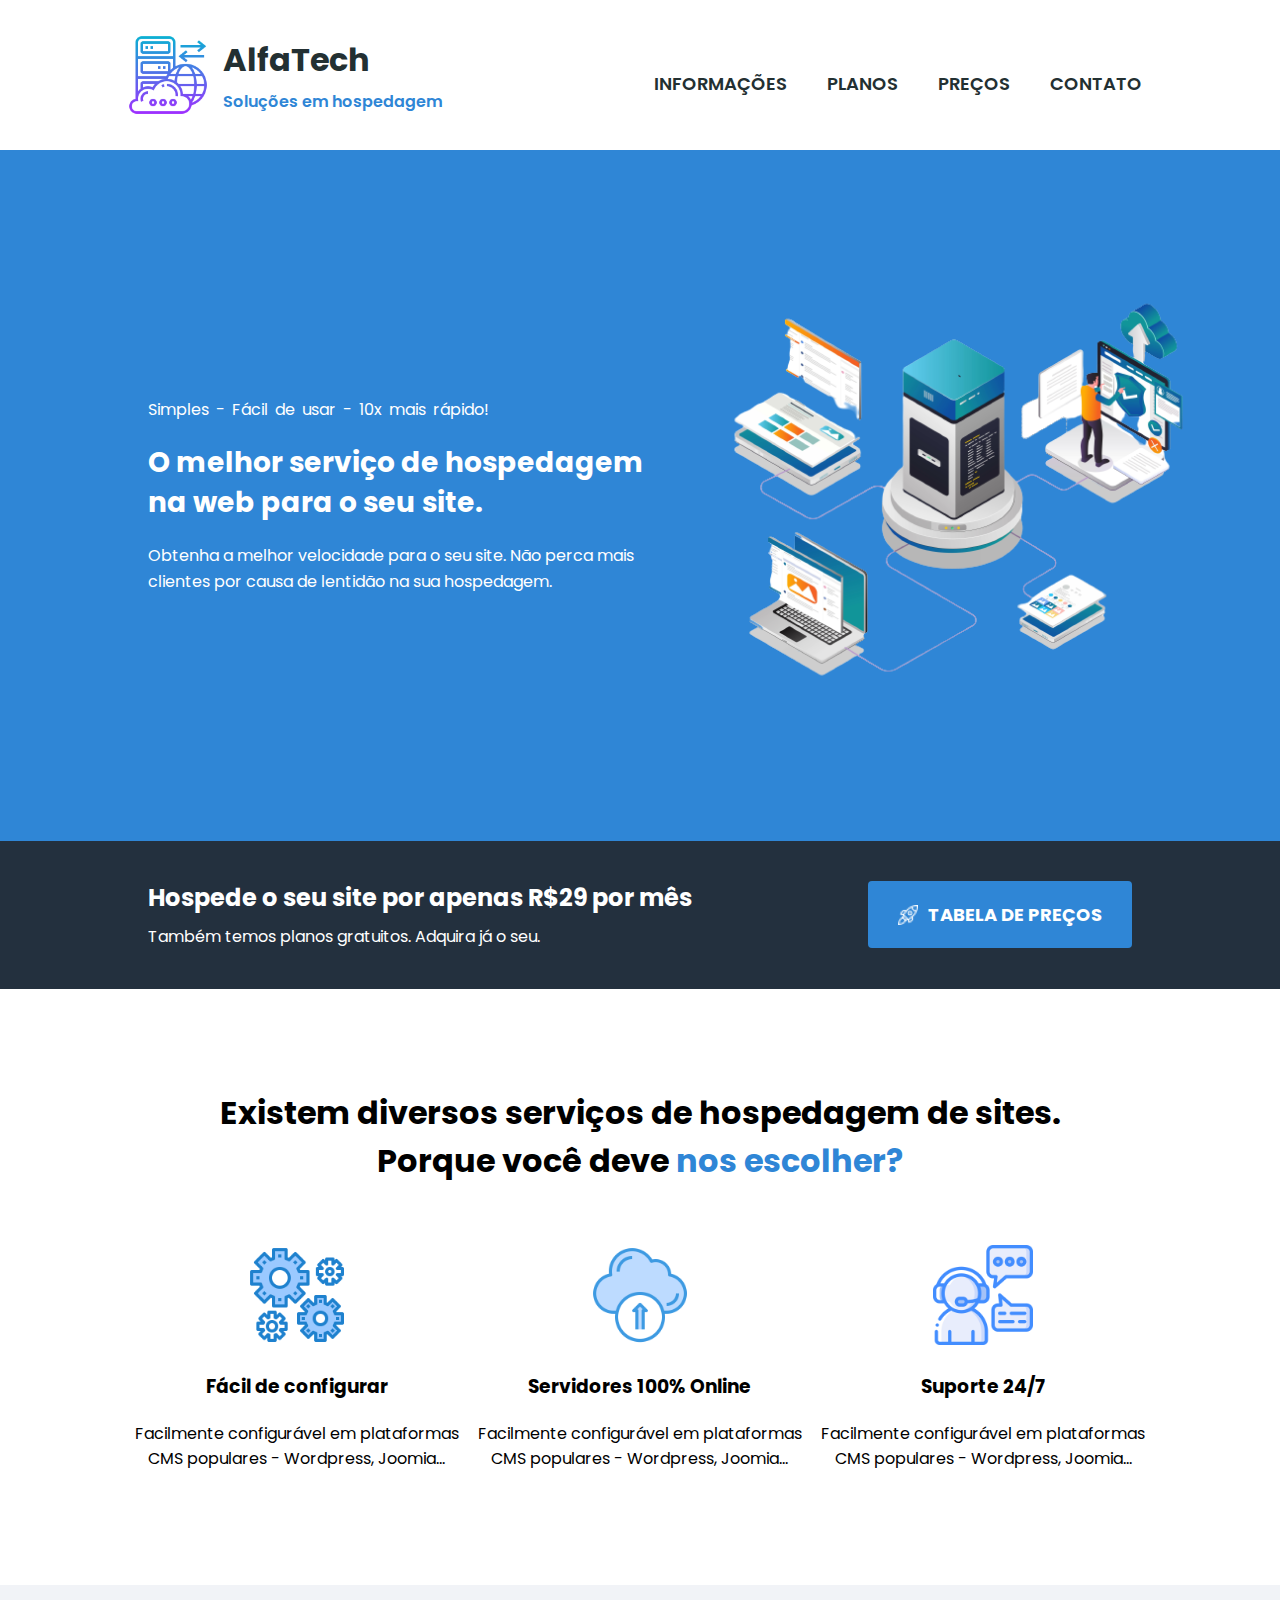
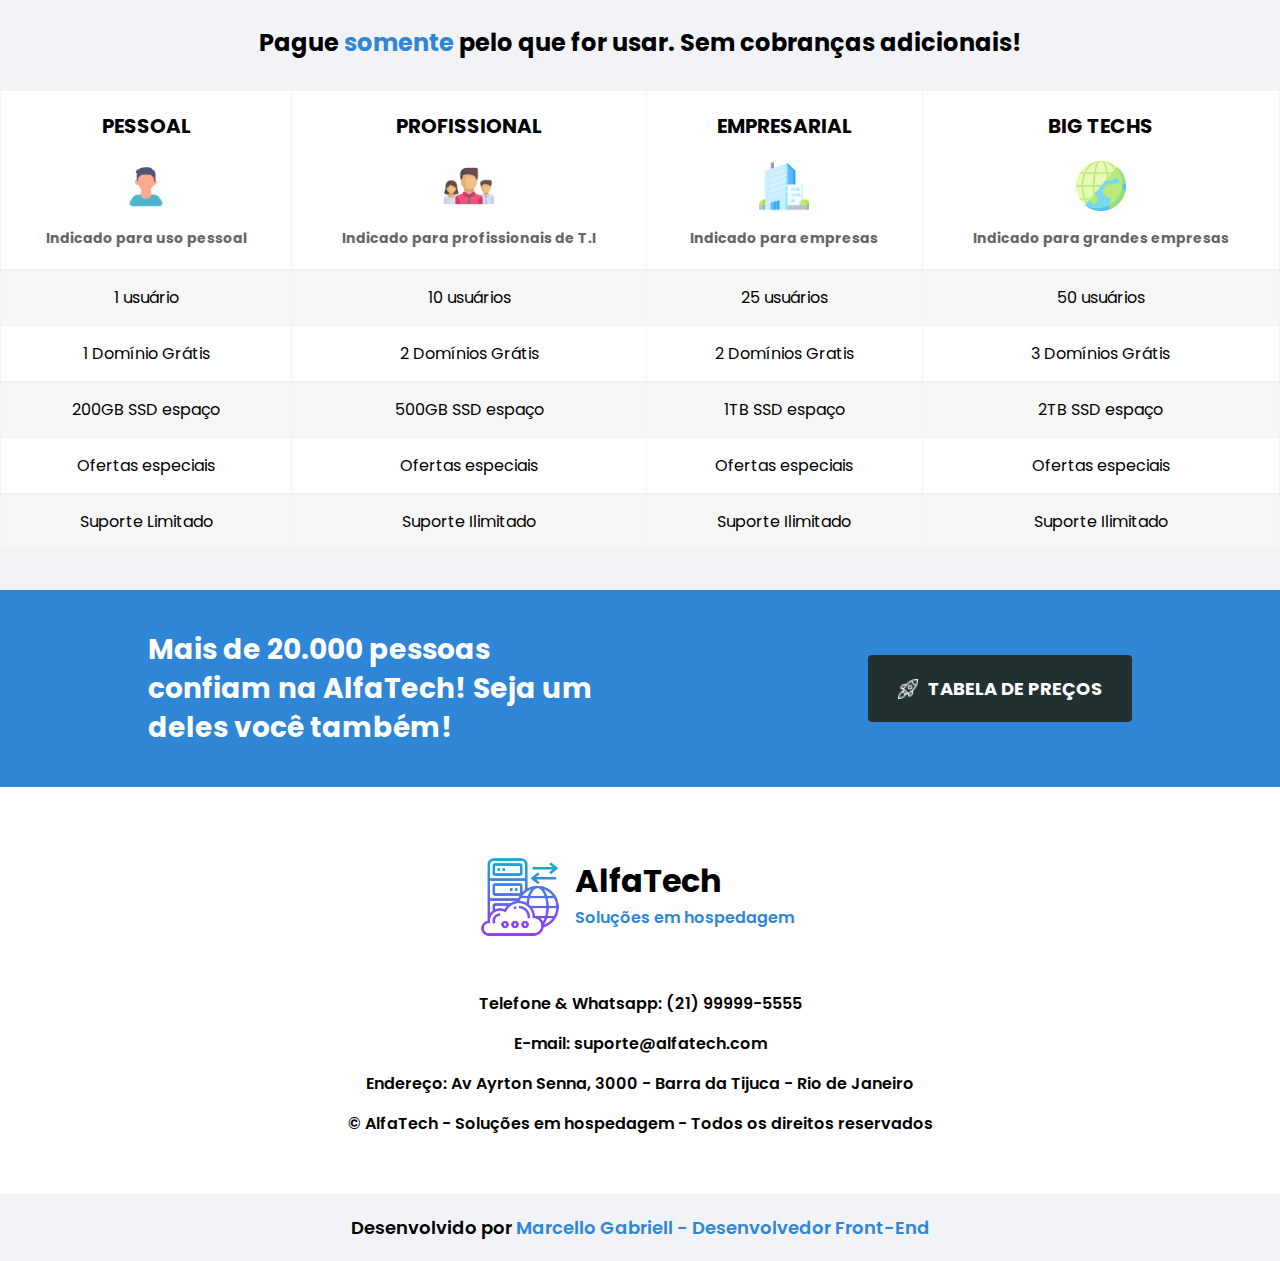
<file: index.html>
<!DOCTYPE html>
<html lang="pt-br">
<head>
  <meta charset="UTF-8" />
  <meta http-equiv="X-UA-Compatible" content="IE=edge" />
  <meta name="viewport" content="width=device-width, initial-scale=1.0, maximum-scale=1.0, user-scalable=no" />
  <link rel="shortcut icon" href="./assets/logo-icone.png" type="image/png">
  <link rel="preconnect" href="https://fonts.googleapis.com" />
  <link rel="preconnect" href="https://fonts.gstatic.com" crossorigin />
  <link href="https://fonts.googleapis.com/css2?family=Poppins:wght@400;500;600;700&display=swap" rel="stylesheet" />
  <link rel="stylesheet" href="./css/home.css" />
  <link rel="stylesheet" href="./css/animations.css" />
  <link rel="stylesheet" href="./css/responsive.css" />
  <title>AlfaTech</title>
</head>
<body>
  <div> <!-- Topo da página -->
    <div class="container-topo limitar-secao">
      <div class="topo-logo">
        <img src="./assets/logo-icone.png" alt="logotipo" />
        <div>
          <h1>AlfaTech</h1>
          <p>Soluções em hospedagem</p>
        </div>
      </div>
      <div class="topo-links">
        <a href="#informacoes">INFORMAÇÕES</a>
        <a href="#planos">PLANOS</a>
        <a href="tabeladeprecos.html">PREÇOS</a>
        <a href="#contato">CONTATO</a>
      </div>
    </div>
  </div>
  <div> <!-- Conteúdo principal da página -->
    <div class="secao-banner">
      <div class="container-banner limitar-secao">
        <div>
          <p>Simples - Fácil de usar - 10x mais rápido!</p>
          <h2>O melhor serviço de hospedagem na web para o seu site.</h2>
          <p>
            Obtenha a melhor velocidade para o seu site. Não perca mais clientes
            por causa de lentidão na sua hospedagem.
          </p>
        </div>
        <img src="./assets/imagem-banner.png" alt="banner" />
      </div>
    </div>
    <div class="secao-primeiro-anuncio"> <!-- Seção Primeiro Anúncio -->
      <div class="container-primeiro-anuncio limitar-secao">
        <div>
          <h2>Hospede o seu site por apenas R$29 por mês</h2>
          <p>
            Também temos planos gratuitos. Adquira já o seu.
          </p>
        </div>
        <a href="tabeladeprecos.html">
          <img src="./assets/icone-foguete.png" alt="foguete" />
          <span>TABELA DE PREÇOS</span>
        </a>
      </div>
    </div>
    <div id="informacoes" class="secao-informacoes"> <!-- Seção Informações -->
      <h2>
        Existem diversos serviços de hospedagem de sites. Porque você deve <span>nos escolher?</span>
      </h2>
      <div class="container-informacoes limitar-secao">
        <div>
          <img src="./assets/icone-engrenagens.png" alt="ícone" />
          <h3>Fácil de configurar</h3>
          <p>
            Facilmente configurável em plataformas CMS populares - Wordpress,
            Joomia...
          </p>
        </div>
        <div class="card2">
          <img src="./assets/cloud-icone.png" alt="ícone" />
          <h3>Servidores 100% Online</h3>
          <p>
            Facilmente configurável em plataformas CMS populares - Wordpress,
            Joomia...
          </p>
        </div>
        <div class="card3">
          <img src="./assets/icone-suporte.png" alt="ícone" />
          <h3>Suporte 24/7</h3>
          <p>
            Facilmente configurável em plataformas CMS populares - Wordpress,
            Joomia...
          </p>
        </div>
      </div>
    </div>
    <div id="planos" class="secao-planos"> <!-- Seção Planos -->
      <h2>Pague <span>somente</span> pelo que for usar. Sem cobranças adicionais!</h2>
      <table>
        <thead>
          <tr>
            <th>
              <h3>PESSOAL</h3>
              <img src="./assets/pessoal-icone.png" alt="ícone">
              <p>Indicado para uso pessoal</p>
            </th>
            <th>
              <h3>PROFISSIONAL</h3>
              <img src="./assets/equipe-icone.png" alt="ícone">
              <p>Indicado para profissionais de T.I</p>
            </th>
            <th>
              <h3>EMPRESARIAL</h3>
              <img src="./assets/empresa-icone.png" alt="ícone">
              <p>Indicado para empresas</p>
            </th>
            <th>
              <h3>BIG TECHS</h3>
              <img src="./assets/big-tech.png" alt="ícone">
              <p>Indicado para grandes empresas</p>
            </th>
          </tr>
        </thead>
        <tbody>
          <tr class="linha-impar">
            <td>1 usuário</td>
            <td>10 usuários</td>
            <td>25 usuários</td>
            <td>50 usuários</td>
          </tr>
          <tr class="linha-par">
            <td>1 Domínio Grátis</td>
            <td>2 Domínios Grátis</td>
            <td>2 Domínios Gratis</td>
            <td>3 Domínios Grátis</td>
          </tr>
          <tr class="linha-impar">
            <td>200GB SSD espaço</td>
            <td>500GB SSD espaço</td>
            <td>1TB SSD espaço</td>
            <td>2TB SSD espaço</td>
          </tr>
          <tr class="linha-par">
            <td>Ofertas especiais</td>
            <td>Ofertas especiais</td>
            <td>Ofertas especiais</td>
            <td>Ofertas especiais</td>
          </tr>
          <tr class="linha-impar">
            <td>Suporte Limitado</td>
            <td>Suporte Ilimitado</td>
            <td>Suporte Ilimitado</td>
            <td>Suporte Ilimitado</td>
          </tr>
        </tbody>
      </table>
    </div>
    <div class="secao-segundo-anuncio"> <!-- Seção Segundo Anúncio -->
      <div class="container-segundo-anuncio limitar-secao">
        <h2>Mais de 20.000 pessoas confiam na AlfaTech! Seja um deles você também!</h2>
        <a href="tabeladeprecos.html">
          <img src="./assets/icone-foguete.png" alt="foguete" />
          <span>TABELA DE PREÇOS</span>
        </a>
      </div>
    </div>
    <div> <!-- Rodapé -->
      <div class="rodape-logo">
        <img src="./assets/logo-icone.png" alt="logotipo" />
        <div>
          <h1>AlfaTech</h1>
          <p>Soluções em hospedagem</p>
        </div>
      </div>
      <div id="contato" class="container-contatos">
        <p>Telefone & Whatsapp: (21) 99999-5555</p>
        <p>E-mail: suporte@alfatech.com</p>
        <p>Endereço: Av Ayrton Senna, 3000 - Barra da Tijuca - Rio de Janeiro</p>
        <p>&copy; AlfaTech - Soluções em hospedagem - Todos os direitos reservados</p>
      </div>
      <div class="container-copyright">
        <p>Desenvolvido por <span>Marcello Gabriell - Desenvolvedor Front-End</span></p>
      </div>
    </div>
</body>
</html>
</file>
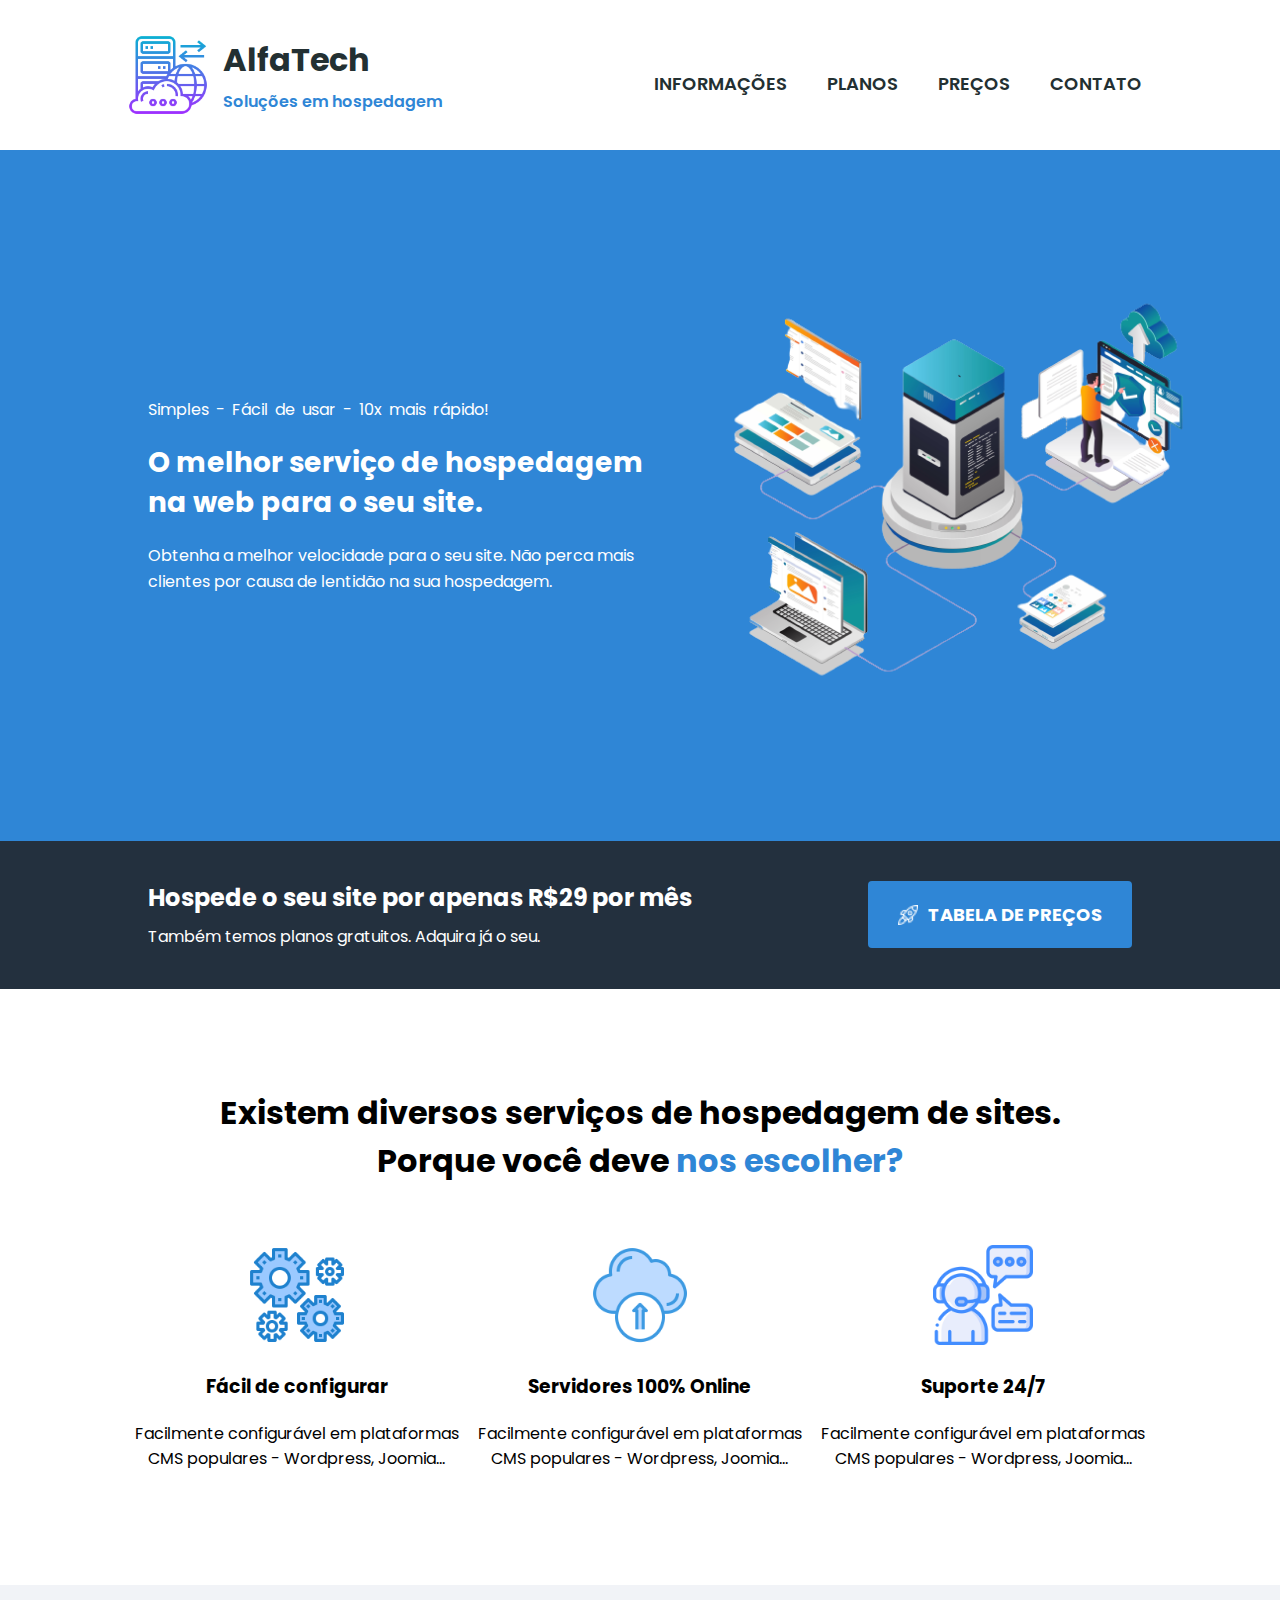
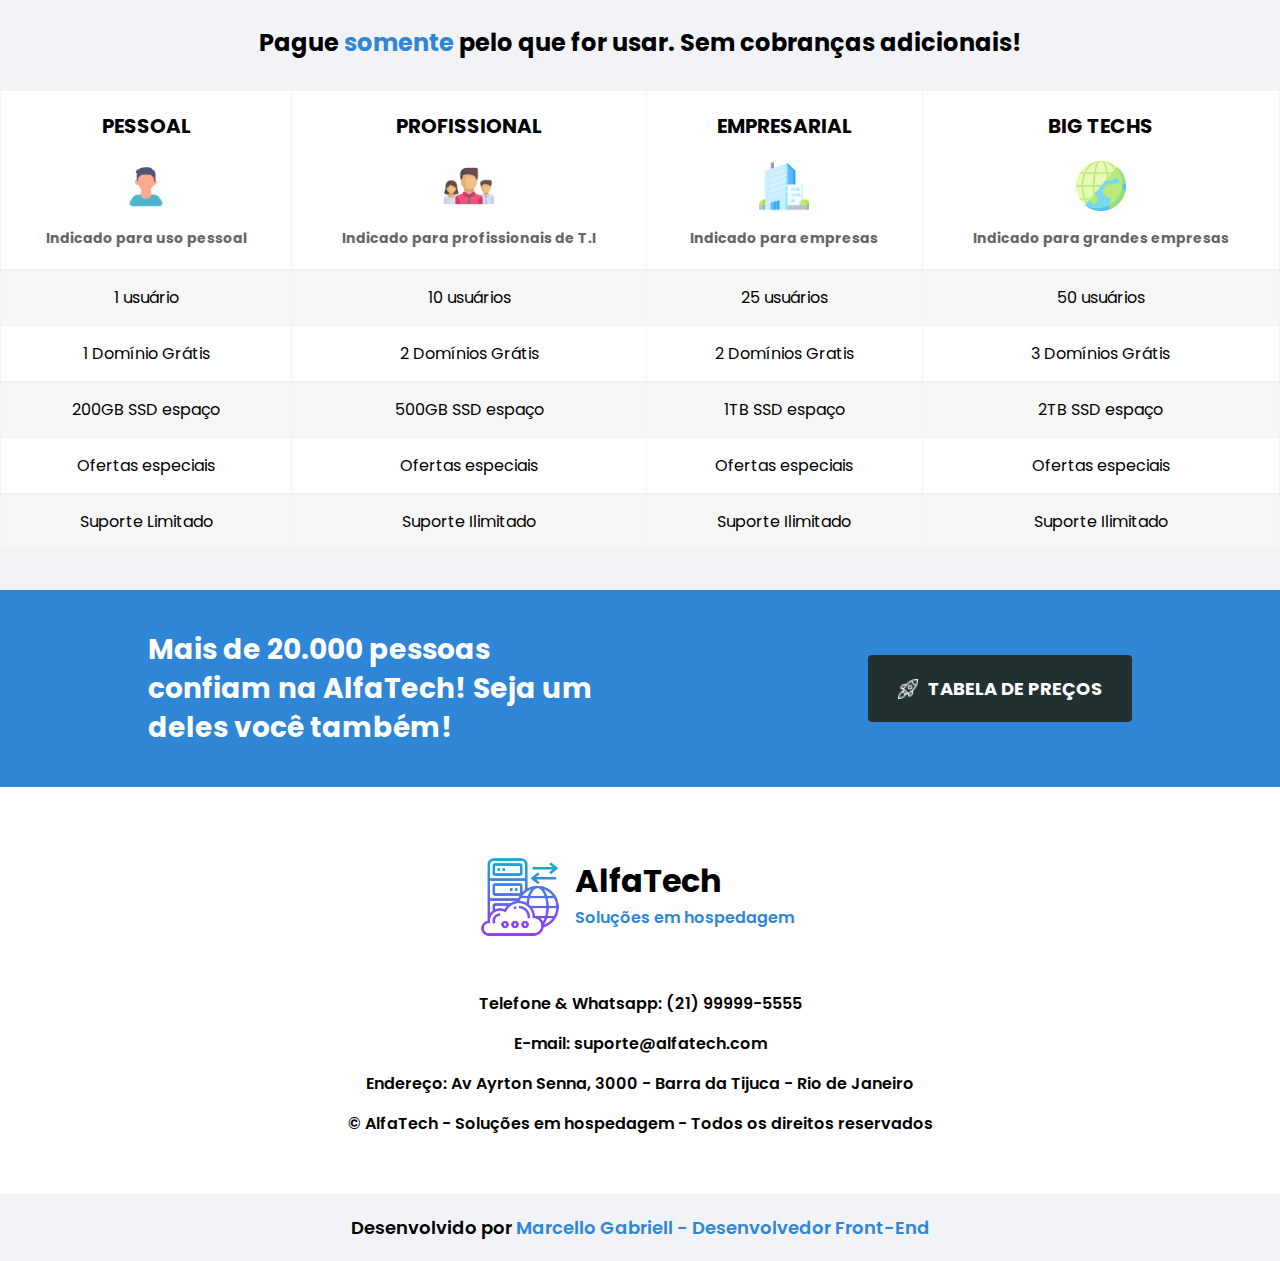
<file: home.html>
<!DOCTYPE html>
<html lang="pt-br">
<head>
  <meta charset="UTF-8" />
  <meta http-equiv="X-UA-Compatible" content="IE=edge" />
  <meta name="viewport" content="width=device-width, initial-scale=1.0, maximum-scale=1.0, user-scalable=no" />
  <link rel="preconnect" href="https://fonts.googleapis.com" />
  <link rel="preconnect" href="https://fonts.gstatic.com" crossorigin />
  <link href="https://fonts.googleapis.com/css2?family=Poppins:wght@400;500;600;700&display=swap" rel="stylesheet" />
  <link rel="stylesheet" href="./css/home.css" />
  <link rel="stylesheet" href="./css/animations.css" />
  <link rel="stylesheet" href="./css/responsive.css" />
  <title>AlfaTech</title>
</head>
<body>
  <div> <!-- Topo da página -->
    <div class="container-topo limitar-secao">
      <div class="topo-logo">
        <img src="./assets/logo-icone.png" alt="logotipo" />
        <div>
          <h1>AlfaTech</h1>
          <p>Soluções em hospedagem</p>
        </div>
      </div>
      <div class="topo-links">
        <a href="#informacoes">INFORMAÇÕES</a>
        <a href="#planos">PLANOS</a>
        <a href="tabeladeprecos.html">PREÇOS</a>
        <a href="#contato">CONTATO</a>
      </div>
    </div>
  </div>
  <div> <!-- Conteúdo principal da página -->
    <div class="secao-banner">
      <div class="container-banner limitar-secao">
        <div>
          <p>Simples - Fácil de usar - 10x mais rápido!</p>
          <h2>O melhor serviço de hospedagem na web para o seu site.</h2>
          <p>
            Obtenha a melhor velocidade para o seu site. Não perca mais clientes
            por causa de lentidão na sua hospedagem.
          </p>
        </div>
        <img src="./assets/imagem-banner.png" alt="banner" />
      </div>
    </div>
    <div class="secao-primeiro-anuncio"> <!-- Seção Primeiro Anúncio -->
      <div class="container-primeiro-anuncio limitar-secao">
        <div>
          <h2>Hospede o seu site por apenas R$29 por mês</h2>
          <p>
            Também temos planos gratuitos. Adquira já o seu.
          </p>
        </div>
        <a href="tabeladeprecos.html">
          <img src="./assets/icone-foguete.png" alt="foguete" />
          <span>TABELA DE PREÇOS</span>
        </a>
      </div>
    </div>
    <div id="informacoes" class="secao-informacoes"> <!-- Seção Informações -->
      <h2>
        Existem diversos serviços de hospedagem de sites. Porque você deve <span>nos escolher?</span>
      </h2>
      <div class="container-informacoes limitar-secao">
        <div>
          <img src="./assets/icone-engrenagens.png" alt="ícone" />
          <h3>Fácil de configurar</h3>
          <p>
            Facilmente configurável em plataformas CMS populares - Wordpress,
            Joomia...
          </p>
        </div>
        <div class="card2">
          <img src="./assets/cloud-icone.png" alt="ícone" />
          <h3>Servidores 100% Online</h3>
          <p>
            Facilmente configurável em plataformas CMS populares - Wordpress,
            Joomia...
          </p>
        </div>
        <div class="card3">
          <img src="./assets/icone-suporte.png" alt="ícone" />
          <h3>Suporte 24/7</h3>
          <p>
            Facilmente configurável em plataformas CMS populares - Wordpress,
            Joomia...
          </p>
        </div>
      </div>
    </div>
    <div id="planos" class="secao-planos"> <!-- Seção Planos -->
      <h2>Pague <span>somente</span> pelo que for usar. Sem cobranças adicionais!</h2>
      <table>
        <thead>
          <tr>
            <th>
              <h3>PESSOAL</h3>
              <img src="./assets/pessoal-icone.png" alt="ícone">
              <p>Indicado para uso pessoal</p>
            </th>
            <th>
              <h3>PROFISSIONAL</h3>
              <img src="./assets/equipe-icone.png" alt="ícone">
              <p>Indicado para profissionais de T.I</p>
            </th>
            <th>
              <h3>EMPRESARIAL</h3>
              <img src="./assets/empresa-icone.png" alt="ícone">
              <p>Indicado para empresas</p>
            </th>
            <th>
              <h3>BIG TECHS</h3>
              <img src="./assets/big-tech.png" alt="ícone">
              <p>Indicado para grandes empresas</p>
            </th>
          </tr>
        </thead>
        <tbody>
          <tr class="linha-impar">
            <td>1 usuário</td>
            <td>10 usuários</td>
            <td>25 usuários</td>
            <td>50 usuários</td>
          </tr>
          <tr class="linha-par">
            <td>1 Domínio Grátis</td>
            <td>2 Domínios Grátis</td>
            <td>2 Domínios Gratis</td>
            <td>3 Domínios Grátis</td>
          </tr>
          <tr class="linha-impar">
            <td>200GB SSD espaço</td>
            <td>500GB SSD espaço</td>
            <td>1TB SSD espaço</td>
            <td>2TB SSD espaço</td>
          </tr>
          <tr class="linha-par">
            <td>Ofertas especiais</td>
            <td>Ofertas especiais</td>
            <td>Ofertas especiais</td>
            <td>Ofertas especiais</td>
          </tr>
          <tr class="linha-impar">
            <td>Suporte Limitado</td>
            <td>Suporte Ilimitado</td>
            <td>Suporte Ilimitado</td>
            <td>Suporte Ilimitado</td>
          </tr>
        </tbody>
      </table>
    </div>
    <div class="secao-segundo-anuncio"> <!-- Seção Segundo Anúncio -->
      <div class="container-segundo-anuncio limitar-secao">
        <h2>Mais de 20.000 pessoas confiam na AlfaTech! Seja um deles você também!</h2>
        <a href="tabeladeprecos.html">
          <img src="./assets/icone-foguete.png" alt="foguete" />
          <span>TABELA DE PREÇOS</span>
        </a>
      </div>
    </div>
    <div> <!-- Rodapé -->
      <div class="rodape-logo">
        <img src="./assets/logo-icone.png" alt="logotipo" />
        <div>
          <h1>AlfaTech</h1>
          <p>Soluções em hospedagem</p>
        </div>
      </div>
      <div id="contato" class="container-contatos">
        <p>Telefone & Whatsapp: (21) 99999-5555</p>
        <p>E-mail: suporte@alfatech.com</p>
        <p>Endereço: Av Ayrton Senna, 3000 - Barra da Tijuca - Rio de Janeiro</p>
        <p>&copy; AlfaTech - Soluções em hospedagem - Todos os direitos reservados</p>
      </div>
      <div class="container-copyright">
        <p>Desenvolvido por <span>Marcello Gabriell - Desenvolvedor Front-End</span></p>
      </div>
    </div>
</body>
</html>
</file>
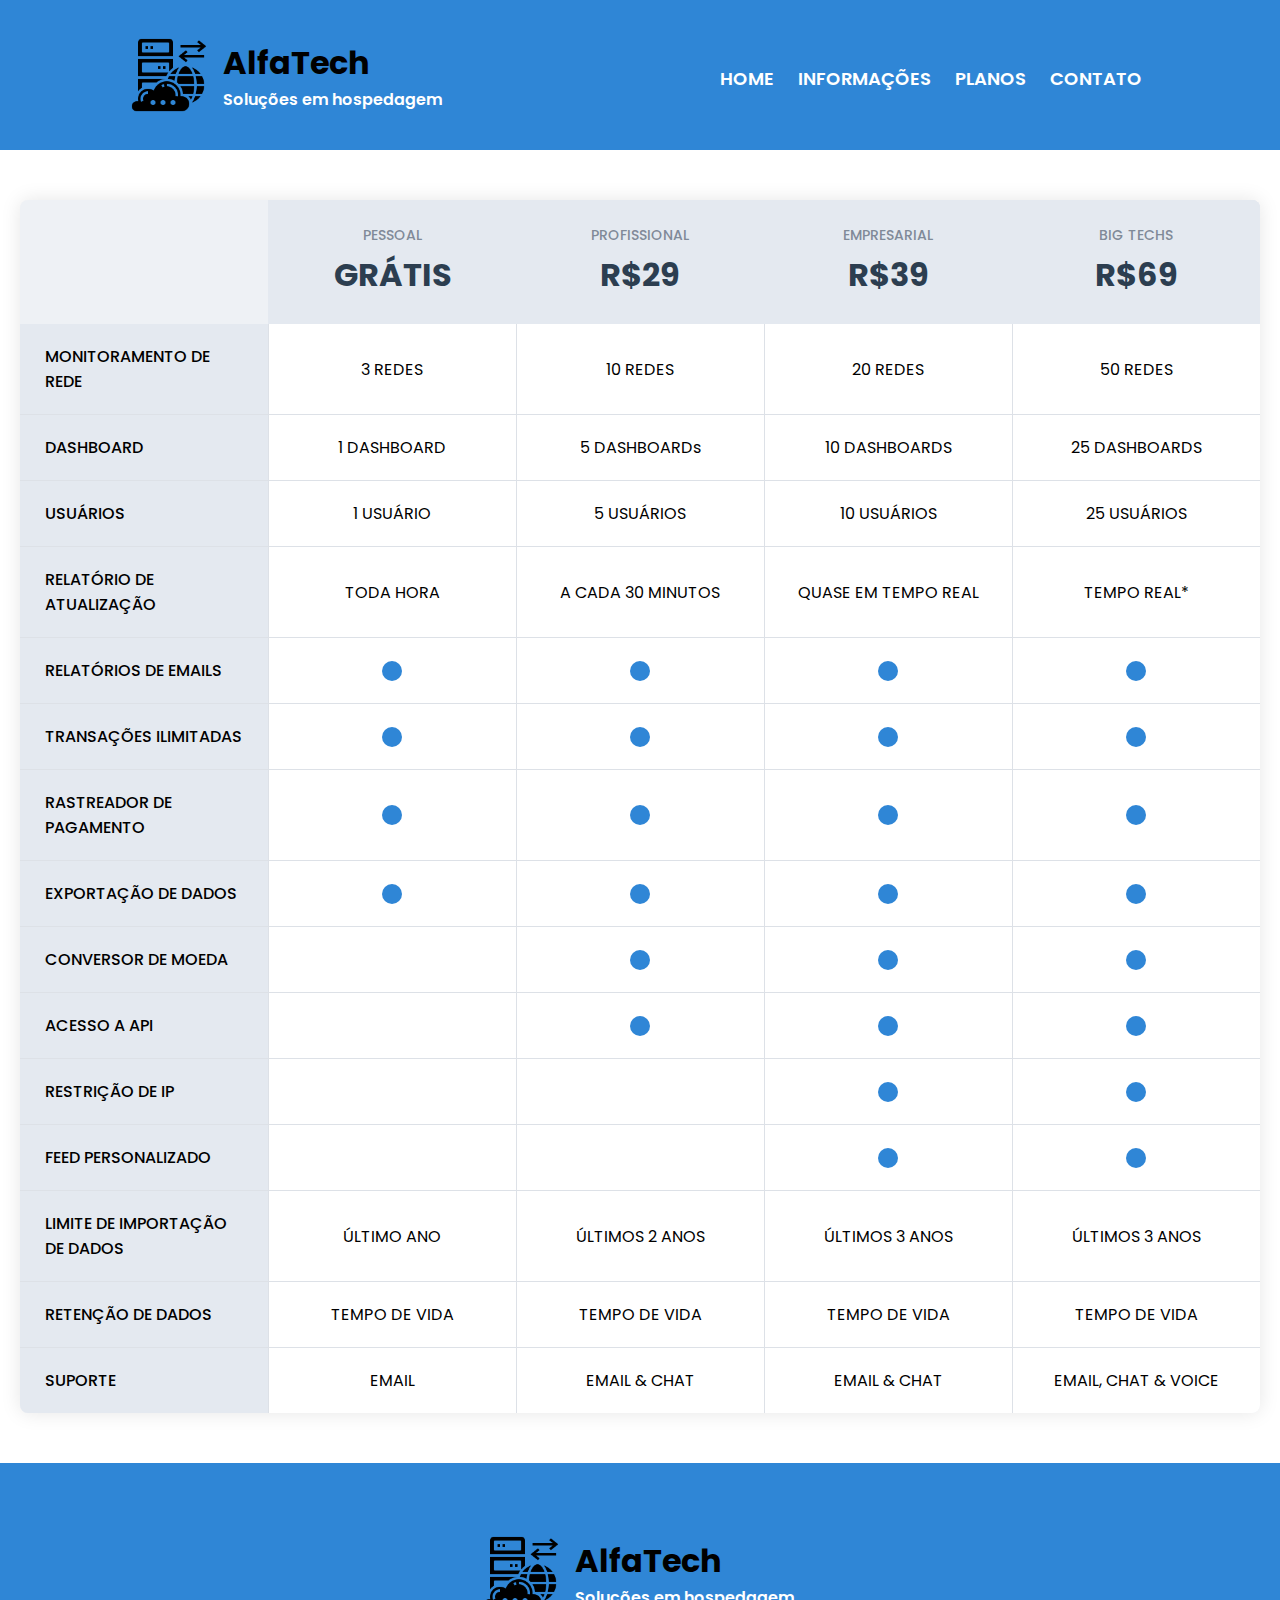
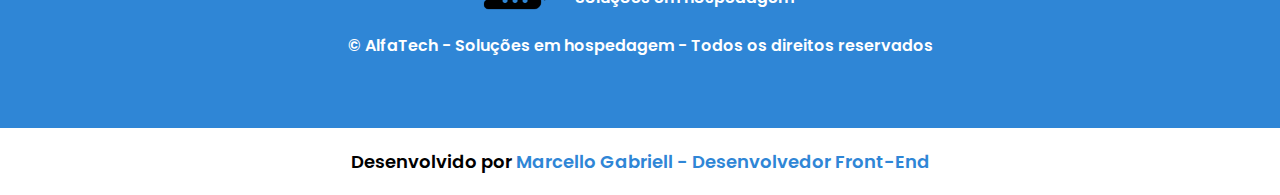
<file: tabeladeprecos.html>
<!DOCTYPE html>
<html lang="pt-br">
<head>
  <meta charset="UTF-8">
  <meta http-equiv="X-UA-Compatible" content="IE=edge">
  <meta name="viewport" content="width=device-width, initial-scale=1.0">
  <link rel="preconnect" href="https://fonts.googleapis.com" />
  <link rel="preconnect" href="https://fonts.gstatic.com" crossorigin />
  <link href="https://fonts.googleapis.com/css2?family=Poppins:wght@400;500;600;700&display=swap" rel="stylesheet" />
  <link rel="stylesheet" href="./css/tabeladeprecos.css"/>
  <link rel="stylesheet" href="./css/tabeladeprecos-responsive.css"/>
  <title>AlfaTech</title>
</head>
<body>
  <div class="topo"> <!-- Topo da página-->
    <div class="container-topo limitar-secao">
      <div class="topo-logo">
        <img src="./assets/logo-icone-escuro.png" alt="logotipo"/>
        <div>
          <h1>AlfaTech</h1>
          <p>Soluções em hospedagem</p>
        </div>
      </div>
      <div class="topo-links">
        <a href="index.html">HOME</a>
        <a href="index.html#informacoes">INFORMAÇÕES</a>
        <a href="index.html#planos">PLANOS</a>
        <a href="index.html#contato">CONTATO</a>
      </div>
    </div>
  </div>
  <div class="conteudo-principal"> <!-- Seção conteúdo principal da página-->
    <table>
      <thead>
        <tr>
          <th class="celula-escondida"></th>
          <th class="celula-cabeçalho">
            <p>PESSOAL</p>
            <h2>GRÁTIS</h2>
          </th>
          <th class="celula-cabeçalho">
            <p>PROFISSIONAL</p>
            <h2>R$29</h2>
          </th>
          <th class="celula-cabeçalho">
            <p>EMPRESARIAL</p>
            <h2>R$39</h2>
          </th>
          <th class="celula-cabeçalho">
            <p>BIG TECHS</p>
            <h2>R$69</h2>
          </th>
        </tr>
      </thead>
      <tbody>
        <tr>
          <td class="primeira-celula">MONITORAMENTO DE REDE</td>
          <td>3 REDES</td>
          <td>10 REDES</td>
          <td>20 REDES</td>
          <td>50 REDES</td>
        </tr>
        <tr>
          <td class="primeira-celula">DASHBOARD</td>
          <td>1 DASHBOARD</td>
          <td>5 DASHBOARDs</td>
          <td>10 DASHBOARDS</td>
          <td>25 DASHBOARDS</td>
        </tr>
        <tr>
          <td class="primeira-celula">USUÁRIOS</td>
          <td>1 USUÁRIO</td>
          <td>5 USUÁRIOS</td>
          <td>10 USUÁRIOS</td>
          <td>25 USUÁRIOS</td>
        </tr>
        <tr>
          <td class="primeira-celula">RELATÓRIO DE ATUALIZAÇÃO</td>
          <td>TODA HORA</td>
          <td>A CADA 30 MINUTOS</td>
          <td>QUASE EM TEMPO REAL</td>
          <td>TEMPO REAL*</td>
        </tr>
        <tr>
          <td class="primeira-celula">RELATÓRIOS DE EMAILS</td>
          <td>
            <div class="marcador-azul"></div>
          </td>
          <td>
            <div class="marcador-azul"></div>
          </td>
          <td>
            <div class="marcador-azul"></div>
          </td>
          <td>
            <div class="marcador-azul"></div>
          </td>
        </tr>
        <tr>
          <td class="primeira-celula">TRANSAÇÕES ILIMITADAS</td>
          <td>
            <div class="marcador-azul"></div>
          </td>
          <td>
            <div class="marcador-azul"></div>
          </td>
          <td>
            <div class="marcador-azul"></div>
          </td>
          <td>
            <div class="marcador-azul"></div>
          </td>
        </tr>
        <tr>
          <td class="primeira-celula">RASTREADOR DE PAGAMENTO</td>
          <td>
            <div class="marcador-azul"></div>
          </td>
          <td>
            <div class="marcador-azul"></div>
          </td>
          <td>
            <div class="marcador-azul"></div>
          </td>
          <td>
            <div class="marcador-azul"></div>
          </td>
        </tr>
        <tr>
          <td class="primeira-celula">EXPORTAÇÃO DE DADOS</td>
          <td>
            <div class="marcador-azul"></div>
          </td>
          <td>
            <div class="marcador-azul"></div>
          </td>
          <td>
            <div class="marcador-azul"></div>
          </td>
          <td>
            <div class="marcador-azul"></div>
          </td>
        </tr>
        <tr>
          <td class="primeira-celula">CONVERSOR DE MOEDA</td>
          <td></td>
          <td>
            <div class="marcador-azul"></div>
          </td>
          <td>
            <div class="marcador-azul"></div>
          </td>
          <td>
            <div class="marcador-azul"></div>
          </td>
        </tr>
        <tr>
          <td class="primeira-celula">ACESSO A API</td>
          <td></td>
          <td>
            <div class="marcador-azul"></div>
          </td>
          <td>
            <div class="marcador-azul"></div>
          </td>
          <td>
            <div class="marcador-azul"></div>
          </td>
        </tr>
        <tr>
          <td class="primeira-celula">RESTRIÇÃO DE IP</td>
          <td></td>
          <td></td>
          <td>
            <div class="marcador-azul"></div>
          </td>
          <td>
            <div class="marcador-azul"></div>
          </td>
        </tr>
        <tr>
          <td class="primeira-celula">FEED PERSONALIZADO</td>
          <td></td>
          <td></td>
          <td>
            <div class="marcador-azul"></div>
          </td>
          <td>
            <div class="marcador-azul"></div>
          </td>
        </tr>
        <tr>
          <td class="primeira-celula">LIMITE DE IMPORTAÇÃO DE DADOS</td>
          <td>ÚLTIMO ANO</td>
          <td>ÚLTIMOS 2 ANOS</td>
          <td>ÚLTIMOS 3 ANOS</td>
          <td>ÚLTIMOS 3 ANOS</td>
        </tr>
        <tr>
          <td class="primeira-celula">RETENÇÃO DE DADOS</td>
          <td>TEMPO DE VIDA</td>
          <td>TEMPO DE VIDA</td>
          <td>TEMPO DE VIDA</td>
          <td>TEMPO DE VIDA</td>
        </tr>
        <tr>
          <td class="primeira-celula">SUPORTE</td>
          <td>EMAIL</td>
          <td>EMAIL & CHAT</td>
          <td>EMAIL & CHAT</td>
          <td>EMAIL, CHAT & VOICE</td>
        </tr>
      </tbody>
    </table>
  </div>
  <div class="rodape"> <!-- Rodapé da página -->
    <div class="rodape-logo">
      <img src="./assets/logo-icone-escuro.png" alt="logotipo" />
      <div>
        <h1>AlfaTech</h1>
        <p>Soluções em hospedagem</p>
      </div>
    </div>
    <p class="paragrafo-rodape">&copy; AlfaTech - Soluções em hospedagem - Todos os direitos reservados</p>
    <div class="container-copyright">
      <p>Desenvolvido por <span>Marcello Gabriell - Desenvolvedor Front-End</span></p>
    </div>
  </div>
  <script>
    // Script para controlar a dica de rolagem
    document.addEventListener('DOMContentLoaded', function() {
      const container = document.querySelector('.conteudo-principal');
      let scrollTimeout;

      container.addEventListener('scroll', function() {
        clearTimeout(scrollTimeout);
        container.classList.add('scrolled');
        
        // Remove a dica após 3 segundos de inatividade no scroll
        scrollTimeout = setTimeout(() => {
          container.classList.remove('scrolled');
        }, 3000);
      });
    });
  </script>
</body>
</html>
</file>
<file: css/home.css>
/* Estilos Globais */

* {
    margin: 0;
    padding: 0;
    box-sizing: border-box;
    font-family: 'Poppins', sans-serif;
}

.limitar-secao {
    width: 100%;
    max-width: 1024px;
    margin: 0 auto;
}

/* Topo da página */
.container-topo {
    position: relative;
    padding: 35px 0px;
}

.topo-logo {
    position: relative;
    display: flex;
    align-items: center;
    gap: 15px;
}

.topo-logo img {
    width: 80px;
}

.topo-logo div {
    position: relative;
}

.topo-logo h1 {
    color: #233032;
    margin-bottom: 5px;
}

.topo-logo p {
    color: #2f86d6;
    font-weight: 600;
}

.topo-links {
    position: absolute;
    top: 65px;
    right: 0;
    display: flex;
    align-items: center;
    gap: 20px;
}

.topo-links a {
    font-size: 18px;
    text-decoration: none;
    font-weight: 600;
    color: #233032;
    padding: 5px 10px;
}

/* Banner da página */
.secao-banner {
    background-color: #2f86d6;
    padding: 80px 0;
}

.container-banner {
    position: relative;
    padding: 40px 20px;
    display: flex;
    align-items: center;
    justify-content: space-between;
    gap: 40px;
}

.container-banner div {
    color: #fff;
    max-width: 500px;
    flex-shrink: 0;
}

.container-banner div p:first-child {
    font-size: 16px;
    line-height: 26px;
    word-spacing: 3px;
    margin-bottom: 20px;
}

.container-banner div h2 {
    font-size: 28px;
    line-height: 40px;
    margin: 20px 0;
}

.container-banner div p:last-child {
    font-size: 16px;
    line-height: 26px;
}

.container-banner img {
    width: 55%;
    max-width: 600px;
    height: auto;
    object-fit: contain;
}


/* Seção Primeiro Anúncio */
.secao-primeiro-anuncio {
    background-color: #23303e;
    color: #fff;
    padding: 40px 0;
}

.container-primeiro-anuncio {
    position: relative;
    display: flex;
    justify-content: space-between;
    align-items: center;
    padding: 0 20px;
    flex-wrap: wrap;
}

.container-primeiro-anuncio div {
    max-width: 600px;
}

.container-primeiro-anuncio div h2 {
    font-size: 24px;
    margin-bottom: 10px;
    line-height: 1.4;
}

.container-primeiro-anuncio div p {
    font-size: 16px;
    line-height: 1.5;
}

.container-primeiro-anuncio a {
    display: inline-flex;
    align-items: center;
    font-size: 18px;
    font-weight: 700;
    padding: 20px 30px;
    border-radius: 4px;
    text-decoration: none;
    background-color: #2f86d6;
    color: #fff;
    transition: all 0.3s ease;
    white-space: normal;
    text-align: left;
    min-width: 200px;
}

.container-primeiro-anuncio a:hover {
    transform: translateY(-5px);
    background-color: #1c5a9c;
}

.container-primeiro-anuncio a img {
    width: 20px;
    margin-right: 10px;
    flex-shrink: 0;
}

/* Media Queries */
@media screen and (max-width: 768px) {
    .container-topo {
        padding: 25px 15px;
        margin-bottom: 20px;
    }

    .topo-logo {
        margin-bottom: 30px;
    }

    .topo-logo img {
        width: 65px;
    }

    .topo-logo h1 {
        font-size: 24px;
    }

    .topo-logo p {
        font-size: 14px;
    }

    .topo-links {
        position: static;
        flex-direction: column;
        width: 100%;
        gap: 10px;
        margin-bottom: 30px;
    }

    .topo-links a {
        display: block;
        width: 100%;
        padding: 12px;
        text-align: center;
        background-color: #f6f6f6;
        border-radius: 4px;
        font-size: 16px;
    }

    .secao-banner {
        padding: 40px 0;
        margin-top: 30px;
    }

    .container-banner {
        padding: 30px 15px;
        flex-direction: column;
        text-align: center;
        gap: 30px;
    }

    .container-banner div {
        max-width: 100%;
        margin-bottom: 20px;
    }

    .container-banner div p:first-child {
        font-size: 15px;
        line-height: 24px;
        margin-bottom: 15px;
    }

    .container-banner div h2 {
        font-size: 24px;
        line-height: 34px;
        margin: 15px 0;
    }

    .container-banner div p:last-child {
        font-size: 15px;
        line-height: 24px;
    }

    .container-banner img {
        width: 85%;
        max-width: 500px;
    }

    .container-primeiro-anuncio {
        flex-direction: column;
        text-align: center;
        gap: 25px;
        padding: 0 15px;
    }

    .container-primeiro-anuncio div {
        max-width: 100%;
    }

    .container-primeiro-anuncio div h2 {
        font-size: 22px;
        margin-bottom: 15px;
        padding: 0 10px;
    }

    .container-primeiro-anuncio div p {
        font-size: 15px;
        padding: 0 10px;
    }

    .container-primeiro-anuncio a {
        padding: 15px 25px;
        font-size: 16px;
        justify-content: center;
        text-align: center;
        width: auto;
        min-width: 180px;
    }
}

@media screen and (max-width: 480px) {
    .container-topo {
        padding: 20px 10px;
        margin-bottom: 15px;
    }

    .topo-logo {
        margin-bottom: 25px;
    }

    .topo-logo img {
        width: 55px;
    }

    .topo-logo h1 {
        font-size: 22px;
    }

    .topo-logo p {
        font-size: 13px;
    }

    .topo-links {
        margin-bottom: 25px;
    }

    .topo-links a {
        padding: 10px;
        font-size: 15px;
    }

    .secao-banner {
        padding: 30px 0;
        margin-top: 25px;
    }

    .container-banner {
        padding: 20px 10px;
        gap: 20px;
    }

    .container-banner div {
        margin-bottom: 15px;
    }

    .container-banner div p:first-child {
        font-size: 14px;
        line-height: 22px;
        margin-bottom: 12px;
    }

    .container-banner div h2 {
        font-size: 22px;
        line-height: 30px;
        margin: 12px 0;
    }

    .container-banner div p:last-child {
        font-size: 14px;
        line-height: 22px;
    }

    .container-banner img {
        width: 95%;
        max-width: 400px;
    }

    .container-primeiro-anuncio {
        padding: 0 10px;
        gap: 20px;
    }

    .container-primeiro-anuncio div h2 {
        font-size: 20px;
        margin-bottom: 12px;
        padding: 0 5px;
    }

    .container-primeiro-anuncio div p {
        font-size: 14px;
        padding: 0 5px;
    }

    .container-primeiro-anuncio a {
        padding: 12px 20px;
        font-size: 15px;
        min-width: 160px;
    }

    .container-primeiro-anuncio a img {
        width: 18px;
        margin-right: 8px;
    }
}

/* Seção Informações */
.secao-informacoes {
    padding: 100px 0px;
    text-align: center;
}

.secao-informacoes h2 {
    width: 900px;
    font-size: 32px;
    margin: 0px auto 60px;
}

.secao-informacoes h2 span {
    color: #2f86d6;
}

.container-informacoes {
    position: relative;
    height: 240px;
}

.container-informacoes div {
    width: 33%;
    position: absolute;
    top: 0;
}

.card2 {
    left: 343px;
}

.card3 {
    right: 0;
}

.container-informacoes div img {
    width: 100px;
}

.container-informacoes div h3 {
    margin: 20px;
}


/* Seção Planos */
.secao-planos {
    padding: 40px 0;
    background-color: #f1f3f7;
    width: 100%;
}

.secao-planos h2 {
    text-align: center;
    margin-bottom: 30px;
    padding: 0 15px;
}

.secao-planos span {
    color: #2f86d6;
}

/* Container da tabela com scroll */
.tabela-scroll {
    width: 100%;
    overflow-x: scroll;
    -webkit-overflow-scrolling: touch;
    padding: 0 15px;
    margin: 0;
    position: relative;
    padding-bottom: 80px;
}

/* Indicador de scroll */
.tabela-scroll::after {
    content: "Deslize para ver mais →";
    position: absolute;
    bottom: 35px;
    right: 20px;
    background-color: rgba(47, 134, 214, 0.9);
    color: white;
    padding: 8px 15px;
    border-radius: 20px;
    font-size: 14px;
    display: none;
    animation: fadeIn 0.3s ease-in-out;
    z-index: 1;
}

@media screen and (max-width: 1024px) {
    .tabela-scroll::after {
        display: block;
    }
}

@keyframes fadeIn {
    from {
        opacity: 0;
        transform: translateX(20px);
    }
    to {
        opacity: 1;
        transform: translateX(0);
    }
}

/* Tabela */
.secao-planos table {
    width: 100%;
    min-width: 900px;
    border-collapse: collapse;
    background-color: #fff;
    position: relative;
    z-index: 2;
}

.secao-planos th {
    padding: 20px;
    text-align: center;
    border: 1px solid #f1f3f7;
    min-width: 200px; /* Largura mínima para cada coluna */
}

.secao-planos td {
    padding: 15px;
    text-align: center;
    border: 1px solid #f1f3f7;
    min-width: 200px; /* Largura mínima para cada coluna */
}

.secao-planos th h3 {
    font-size: 20px;
    margin-bottom: 10px;
}

.secao-planos th img {
    width: 50px;
    margin: 10px 0;
}

.secao-planos th p {
    font-size: 14px;
    color: #666;
}

.linha-impar {
    background-color: #f6f6f6;
}

.linha-par {
    background-color: #fff;
}

/* Responsivo */
@media screen and (max-width: 768px) {
    .tabela-scroll::after {
        display: block;
    }

    .tabela-scroll {
        padding-bottom: 50px;
    }

    .secao-planos table {
        min-width: 900px;
        margin: 0;
    }

    .secao-planos th,
    .secao-planos td {
        min-width: 200px;
        padding: 15px 10px;
    }
}

@media screen and (max-width: 480px) {
    .tabela-scroll::after {
        font-size: 13px;
        padding: 6px 12px;
        bottom: 8px;
        right: 15px;
    }

    .tabela-scroll {
        overflow-x: scroll;
        margin: 0;
        padding: 0;
    }

    .secao-planos table {
        min-width: 900px;
    }

    .secao-planos th,
    .secao-planos td {
        min-width: 200px;
        padding: 10px 8px;
        font-size: 13px;
    }
}

/* Seção Segundo Anúncio */
.secao-segundo-anuncio {
    background-color: #2f86d6;
    padding: 40px 0;
}

.container-segundo-anuncio {
    position: relative;
    display: flex;
    justify-content: space-between;
    align-items: center;
    padding: 0 20px;
}

.container-segundo-anuncio h2 {
    color: #fff;
    font-size: 28px;
    line-height: 1.4;
    max-width: 450px;
}

.container-segundo-anuncio a {
    display: inline-flex;
    align-items: center;
    font-size: 18px;
    font-weight: 700;
    padding: 20px 30px;
    border-radius: 4px;
    text-decoration: none;
    background-color: #233032;
    color: #fff;
    transition: all 0.3s ease;
    white-space: nowrap;
}

.container-segundo-anuncio a:hover {
    transform: translateY(-5px);
    background-color: #1a2426;
}

.container-segundo-anuncio a img {
    width: 20px;
    margin-right: 10px;
    flex-shrink: 0;
}

/* Media Queries */
@media screen and (max-width: 768px) {
    .secao-segundo-anuncio {
        padding: 35px 0;
    }

    .container-segundo-anuncio {
        flex-direction: column;
        text-align: center;
        gap: 25px;
    }

    .container-segundo-anuncio h2 {
        font-size: 24px;
        margin: 0;
        max-width: 100%;
        padding: 0 15px;
    }

    .container-segundo-anuncio a {
        padding: 15px 25px;
        font-size: 16px;
    }

    .container-segundo-anuncio a img {
        width: 18px;
    }
}

@media screen and (max-width: 480px) {
    .secao-segundo-anuncio {
        padding: 30px 0;
    }

    .container-segundo-anuncio {
        gap: 20px;
        padding: 0 15px;
    }

    .container-segundo-anuncio h2 {
        font-size: 22px;
        padding: 0 10px;
    }

    .container-segundo-anuncio a {
        padding: 12px 20px;
        font-size: 15px;
    }

    .container-segundo-anuncio a img {
        width: 16px;
        margin-right: 8px;
    }
}

/* Rodapé */
.rodape-logo {
    width: 320px;
    position: relative;
    margin: 70px auto 40px;
}

.rodape-logo img {
    width: 80px;
}

.rodape-logo div {
    position: absolute;
    left: 95px;
    top: 0;
}

.rodape-logo p {
    color: #2f86d6;
    font-weight: 600;
}

.container-contatos {
    text-align: center;
    margin-bottom: 50px;
    line-height: 40px;
    font-size: 16px;
    font-weight: 600;
}

.container-copyright {
    font-size: 18px;
    font-weight: 600;
    text-align: center;
    padding: 20px 0px;
    background-color: #f1f3f7;
}

.container-copyright span {
    color: #2f86d6;
}
</file>
<file: css/animations.css>
/* Animações Gerais */
@keyframes floating {
    0% {
        transform: translateY(0px);
    }
    50% {
        transform: translateY(-15px);
    }
    100% {
        transform: translateY(0px);
    }
}

.topo-logo img {
    transition: transform 0.3s ease;
}

.topo-logo img:hover {
    transform: scale(1.1);
}

/* Animação dos Links do Menu */
.topo-links a {
    transition: all 0.3s ease;
    position: relative;
    text-decoration: none;
}

.topo-links a::after {
    content: '';
    position: absolute;
    width: 0;
    height: 2px;
    bottom: -5px;
    left: 0;
    background-color: #2f86d6;
    transition: width 0.3s ease;
}

.topo-links a:hover {
    transform: translateY(-2px);
    color: #2f86d6;
}

.topo-links a:hover::after {
    width: 100%;
}

/* Animação do Banner */
.container-banner img {
    transition: transform 0.5s ease;
    animation: floating 3s ease-in-out infinite;
}

.container-banner img:hover {
    transform: scale(1.05);
}

/* Animações dos Cards de Informações */
.container-informacoes div {
    transition: transform 0.3s ease, box-shadow 0.3s ease;
}

.container-informacoes div:hover {
    transform: translateY(-10px);
    box-shadow: 0 10px 20px rgba(0,0,0,0.1);
}

.container-informacoes img {
    transition: transform 0.3s ease;
}

.container-informacoes img:hover {
    transform: rotate(15deg);
}

/* Animações da Tabela de Planos */
.secao-planos th {
    transition: transform 0.3s ease;
}

.secao-planos th:hover {
    transform: scale(1.05);
}

.secao-planos img {
    transition: transform 0.3s ease;
}

.secao-planos img:hover {
    transform: scale(1.2);
}

/* Animação do Rodapé */
.rodape-logo img {
    transition: transform 0.3s ease;
}

.rodape-logo img:hover {
    transform: rotate(360deg);
}

/* Animação para Títulos */
h1, h2, h3 {
    transition: transform 0.3s ease;
}

h1:hover, h2:hover, h3:hover {
    transform: scale(1.02);
}
</file>
<file: css/responsive.css>
/* Estilos Responsivos */

/* Tablets e telas menores */
@media screen and (max-width: 1024px) {
    .limitar-secao {
        width: 90%;
        margin: 0 auto;
        padding: 0 20px;
        position: relative;
    }

    /* Topo */
    .container-topo {
        display: flex;
        justify-content: space-between;
        align-items: center;
        padding: 20px 0;
    }

    .topo-logo {
        position: static;
    }

    .topo-logo div {
        position: static;
        margin-left: 15px;
    }

    .topo-links {
        position: static;
        display: flex;
        gap: 20px;
    }

    /* Banner */
    .container-banner {
        padding: 60px 0;
        display: flex;
        flex-direction: column;
        align-items: center;
        text-align: center;
    }

    .container-banner div {
        width: 100%;
        max-width: 600px;
        margin-bottom: 40px;
    }

    .container-banner img {
        position: static;
        width: 80%;
        max-width: 400px;
    }

    /* Primeiro Anúncio */
    .container-primeiro-anuncio {
        display: flex;
        justify-content: space-between;
        align-items: center;
        gap: 20px;
        padding: 60px 0;
    }

    .container-primeiro-anuncio div {
        width: auto;
    }

    .container-segundo-anuncio {
        padding: 80px 0;
        margin-top: 60px;
    }

    .container-primeiro-anuncio a,
    .container-segundo-anuncio a {
        position: relative;
        display: inline-flex;
        align-items: center;
        justify-content: center;
        padding: 20px 30px;
        margin: 20px 0;
    }

    .container-primeiro-anuncio a img,
    .container-segundo-anuncio a img {
        position: relative;
        top: auto;
        left: auto;
        margin-right: 10px;
    }

    .container-primeiro-anuncio a span,
    .container-segundo-anuncio a span {
        margin-left: 0;
    }

    /* Seção Informações */
    .secao-informacoes {
        padding: 60px 0;
    }

    .secao-informacoes h2 {
        width: 100%;
        max-width: 800px;
        font-size: 28px;
    }

    .container-informacoes {
        height: auto;
        display: flex;
        flex-direction: row;
        gap: 30px;
        margin-top: 40px;
    }

    .container-informacoes div,
    .card2,
    .card3 {
        position: static;
        width: 100%;
    }

    /* Ajuste da tabela de planos */
    .secao-planos {
        padding: 60px 0;
        overflow: hidden;
    }

    table {
        width: 100%;
        border-collapse: collapse;
        margin: 0 auto;
    }

    table th, table td {
        padding: 15px 10px;
    }

    /* Ajuste dos espaçamentos dos containers */
    .secao-primeiro-anuncio {
        margin-bottom: 40px;
    }

    .container-segundo-anuncio {
        padding: 80px 0;
        margin-top: 60px;
    }

    /* Ajuste dos botões */
    .container-primeiro-anuncio a,
    .container-segundo-anuncio a {
        position: relative;
        display: inline-flex;
        align-items: center;
        justify-content: center;
        padding: 20px 30px;
        margin: 20px 0;
    }
}

/* Smartphones */
@media screen and (max-width: 768px) {
    /* Topo */
    .container-topo {
        flex-direction: column;
        text-align: center;
        padding: 25px 15px;
        margin-top: 15px;
    }

    .topo-logo {
        margin-bottom: 25px;
        display: flex;
        justify-content: center;
        align-items: center;
        gap: 15px;
    }

    .topo-logo img {
        width: 65px;
        height: auto;
    }

    .topo-logo div {
        text-align: left;
    }

    .topo-logo div h1 {
        font-size: 26px;
        margin-bottom: 5px;
    }

    .topo-logo div p {
        font-size: 16px;
        color: #4894FF;
    }

    .topo-links {
        flex-direction: column;
        width: 100%;
        gap: 10px;
    }

    .topo-links a {
        display: block;
        padding: 15px;
        background-color: #f6f6f6;
        margin: 0;
        border-radius: 6px;
        font-weight: 500;
        transition: background-color 0.3s ease;
    }

    .topo-links a:hover,
    .topo-links a:focus {
        background-color: #e0e0e0;
    }

    /* Banner e Anúncios */
    .secao-banner {
        min-height: 100vh;
        display: flex;
        align-items: center;
    }

    .container-banner {
        padding: 40px 0;
    }

    .container-banner div {
        padding: 0 20px;
    }

    .container-banner div h2 {
        font-size: 24px;
        line-height: 1.4;
        margin: 20px 0;
    }

    .container-banner img {
        width: 100%;
        max-width: 300px;
        margin-top: 30px;
    }

    /* Primeiro Anúncio */
    .container-primeiro-anuncio {
        flex-direction: column;
        text-align: center;
        padding: 40px 0;
        min-height: 100vh;
        display: flex;
        justify-content: center;
        align-items: center;
    }

    .container-primeiro-anuncio div {
        margin-bottom: 30px;
    }

    .container-primeiro-anuncio h2 {
        font-size: 28px;
        line-height: 1.3;
        margin-bottom: 20px;
    }

    .container-primeiro-anuncio a {
        margin: 0 auto;
        width: 80%;
        max-width: 300px;
    }

    /* Seção Informações */
    .container-informacoes {
        flex-direction: column;
        align-items: center;
    }

    .container-informacoes div {
        max-width: 300px;
        margin-bottom: 30px;
    }

    /* Tabela de Planos */
    .secao-planos {
        padding: 20px 0;
        margin: 0;
        width: 100%;
    }

    .secao-planos h2 {
        font-size: 22px;
        line-height: 1.4;
        margin: 20px 0;
        padding: 0 15px;
        word-wrap: break-word;
    }

    .secao-planos .table-wrapper {
        width: 100%;
        overflow-x: auto;
        -webkit-overflow-scrolling: touch;
        margin: 0;
        padding: 0 10px;
        position: relative;
    }

    table {
        min-width: 100%;
        width: max-content;
        margin: 0;
    }

    table th, 
    table td {
        padding: 10px;
        font-size: 14px;
        min-width: 120px;
        white-space: normal;
    }

    table th h3 {
        font-size: 16px;
        margin-bottom: 5px;
    }

    table th p {
        font-size: 13px;
        line-height: 1.3;
    }

    table th img {
        width: 40px;
        height: auto;
        margin: 10px 0;
    }

    /* Segundo Anúncio */
    .container-segundo-anuncio {
        padding: 30px 15px;
        margin: 0;
        text-align: center;
        width: 100%;
        box-sizing: border-box;
        display: flex;
        flex-direction: column;
        align-items: center;
        justify-content: center;
        min-height: 50vh;
    }

    .container-segundo-anuncio h2 {
        font-size: 24px;
        line-height: 1.4;
        margin: 0 auto 25px;
        max-width: 280px;
        padding: 0;
        letter-spacing: -0.5px;
    }

    .container-segundo-anuncio h2 br {
        display: block;
        content: "";
        margin-bottom: 5px;
    }

    .container-segundo-anuncio a {
        background-color: #233032;
        color: #fff;
        text-decoration: none;
        padding: 15px 30px;
        border-radius: 4px;
        display: inline-flex;
        align-items: center;
        gap: 10px;
        margin-top: 20px;
        width: auto;
        min-width: 200px;
        justify-content: center;
    }

    .container-segundo-anuncio a img {
        width: 25px;
        height: auto;
    }

    .container-segundo-anuncio a span {
        font-weight: 600;
    }

    /* Rodapé */
    .rodape-logo {
        display: flex;
        flex-direction: column;
        align-items: center;
        text-align: center;
        padding: 30px 20px;
    }

    .rodape-logo img {
        width: 60px;
        margin-bottom: 15px;
    }

    .rodape-logo div {
        position: static;
        margin-left: 0;
    }

    .container-contatos {
        text-align: center;
        padding: 20px;
        background-color: #f1f3f7;
    }

    .container-contatos p {
        margin: 15px 0;
        line-height: 1.5;
    }

    .container-copyright {
        text-align: center;
        padding: 20px;
    }

    /* Ajustes dos espaçamentos */
    .container-primeiro-anuncio {
        padding: 40px 0;
    }

    .container-segundo-anuncio {
        padding: 60px 0;
        margin-top: 40px;
    }

    .secao-planos {
        margin-bottom: 60px;
    }

    /* Ajuste dos botões em mobile */
    .container-primeiro-anuncio a,
    .container-segundo-anuncio a {
        margin: 15px auto;
    }

    /* Ajuste do container principal */
    .limitar-secao {
        width: 100%;
        padding: 0 10px;
        margin: 0;
        box-sizing: border-box;
    }

    /* Ajuste da tabela */
    .secao-planos {
        width: 100%;
        padding: 20px 0;
        margin: 0;
        box-sizing: border-box;
    }

    .secao-planos h2 {
        font-size: 20px;
        line-height: 1.4;
        margin: 0 auto 20px;
        padding: 0 15px;
        max-width: 100%;
        word-break: break-word;
        overflow-wrap: break-word;
        hyphens: auto;
    }

    .table-wrapper {
        width: 100%;
        overflow-x: auto;
        -webkit-overflow-scrolling: touch;
        margin: 0;
        padding: 0;
        box-sizing: border-box;
    }

    table {
        width: 100%;
        min-width: max-content;
        border-collapse: collapse;
    }
}

/* Smartphones menores */
@media screen and (max-width: 480px) {
    .container-banner div h2 {
        font-size: 22px;
    }

    .secao-informacoes h2 {
        font-size: 22px;
    }

    .container-primeiro-anuncio div h2,
    .container-segundo-anuncio h2 {
        font-size: 22px;
    }

    .container-primeiro-anuncio {
        padding: 30px 15px;
    }

    .container-segundo-anuncio {
        padding: 25px 10px;
    }

    .container-segundo-anuncio h2 {
        font-size: 22px;
        line-height: 1.3;
        max-width: 260px;
        margin-bottom: 20px;
    }

    .container-segundo-anuncio h2 br {
        margin-bottom: 3px;
    }

    .container-segundo-anuncio a {
        padding: 12px 25px;
        min-width: 180px;
    }

    .container-segundo-anuncio a img {
        width: 20px;
    }

    /* Ajustes adicionais para a tabela em telas muito pequenas */
    table thead th {
        padding: 10px 5px;
    }

    table thead th h3 {
        font-size: 16px;
    }

    table thead th img {
        width: 40px;
        height: auto;
    }

    table thead th p {
        font-size: 14px;
    }

    table tbody td {
        font-size: 14px;
        padding: 10px 5px;
    }

    .limitar-secao {
        padding: 0 5px;
    }

    /* Ajustes específicos para textos longos */
    h2, p {
        word-break: break-word;
        overflow-wrap: break-word;
        hyphens: auto;
    }

    .container-topo {
        padding: 20px 10px;
        margin-top: 10px;
    }

    .topo-logo {
        margin-bottom: 20px;
    }

    .topo-logo img {
        width: 55px;
    }

    .topo-logo div h1 {
        font-size: 24px;
    }

    .topo-logo div p {
        font-size: 15px;
    }

    .topo-links a {
        padding: 12px;
        font-size: 14px;
    }
}
</file>
<file: css/tabeladeprecos.css>
/* Estilos Globais */
* {
  margin: 0;
  padding: 0;
  box-sizing: border-box;
  font-family: 'Poppins', sans-serif;
}

.limitar-secao {
  width: 100%;
  max-width: 1024px;
  margin: 0 auto;
}

/* Topo da página */
.topo {
  background-color: #2f86d6;
}

.container-topo {
  position: relative;
  padding: 35px 0px;
}

.topo-logo {
  position: relative;
  display: flex;
  align-items: center;
}

.topo-logo img {
  width: 80px;
  transition: transform 0.3s ease;
}

.topo-logo img:hover {
  transform: scale(1.1);
}

.topo-logo div {
  margin-left: 15px;
  transition: transform 0.3s ease;
}

.topo-logo div:hover {
  transform: translateY(-2px);
}

.topo-links {
  position: absolute;
  top: 65px;
  right: 0;
}

.topo-logo p {
  color: #fff;
  font-weight: 600;
}

.topo-links a {
  font-size: 18px;
  padding: 10px;
  text-decoration: none;
  font-weight: 600;
  color: #fff;
}

/* Seção conteúdo principal */
.conteudo-principal {
  padding: 50px 20px;
  width: 100%;
  overflow-x: auto;
  -webkit-overflow-scrolling: touch;
  position: relative;
  background-color: #fff;
}

.conteudo-principal::-webkit-scrollbar {
  height: 8px;
}

.conteudo-principal::-webkit-scrollbar-track {
  background: #f1f1f1;
}

.conteudo-principal::-webkit-scrollbar-thumb {
  background: #2f86d6;
  border-radius: 4px;
}

/* Reset da tabela */
table {
  border-collapse: collapse;
  border-spacing: 0;
  width: 100%;
  min-width: 1000px;
  margin: 0 auto;
  background: #eef1f5;
  border-radius: 8px;
  box-shadow: 0 0 20px rgba(0, 0, 0, 0.1);
  overflow: hidden;
}

/* Cabeçalho */
thead {
  background-color: #e4e9f0;
}

thead tr {
  background-color: #e4e9f0;
}

thead th {
  background-color: #e4e9f0;
  padding: 25px;
  text-align: center;
}

.celula-escondida {
  visibility: hidden;
  width: 20%;
}

.celula-cabeçalho {
  width: 20%;
}

.celula-cabeçalho p {
  font-size: 14px;
  font-weight: 500;
  color: #808a98;
  margin-bottom: 5px;
}

.celula-cabeçalho h2 {
  font-size: 32px;
  margin: 0;
  color: #2c3e50;
}

/* Corpo da tabela */
tbody td {
  padding: 20px;
  text-align: center;
  border: 1px solid #dde1e7;
  background-color: #fff;
}

.primeira-celula {
  background-color: #e4e9f0;
  font-weight: 500;
  text-align: left;
  padding-left: 25px;
}

.marcador-azul {
  width: 20px;
  height: 20px;
  margin: auto;
  background-color: #2f86d6;
  border-radius: 100px;
  transition: transform 0.2s ease;
}

.marcador-azul:hover {
  transform: scale(1.2);
}

/* Removendo bordas específicas */
thead th {
  border: none;
}

tbody tr:first-child td {
  border-top: none;
}

.primeira-celula {
  border-left: none;
}

/* Última coluna */
tbody td:last-child {
  border-right: none;
}

/* Última linha */
tbody tr:last-child td {
  border-bottom: none;
}

/* Seção rodape */
.rodape {
  padding-top: 70px;
  background-color: #2f86d6;
}

.rodape-logo {
  position: relative;
  width: 320px;
  margin: auto;
  display: flex;
  align-items: center;
}

.rodape-logo img {
  width: 80px;
  transition: transform 0.3s ease;
}

.rodape-logo img:hover {
  transform: scale(1.1);
}

.rodape-logo div {
  margin-left: 15px;
  transition: transform 0.3s ease;
}

.rodape-logo div:hover {
  transform: translateY(-2px);
}

.rodape-logo p {
  text-align: center;
  color: #fff;
  font-size: 16px;
  font-weight: 600;
}

.paragrafo-rodape {
  text-align: center;
  color: #fff;
  font-size: 16px;
  font-weight: 600;
  margin: 20px 0 70px;
}

.container-copyright {
  width: 100%;
  font-size: 18px;
  font-weight: 600;
  text-align: center;
  padding: 20px 0px;
  background-color: #fff;
}

.container-copyright span {
  color: #2f86d6;
}
</file>
<file: css/tabeladeprecos-responsive.css>
/* Animações */
.topo-logo img {
    transition: transform 0.3s ease;
}

.topo-logo img:hover {
    transform: scale(1.1);
}

.topo-links a {
    transition: all 0.3s ease;
    position: relative;
    text-decoration: none;
}

.topo-links a::after {
    content: '';
    position: absolute;
    width: 0;
    height: 2px;
    bottom: -5px;
    left: 0;
    background-color: #fff;
    transition: width 0.3s ease;
}

.topo-links a:hover {
    transform: translateY(-2px);
}

.topo-links a:hover::after {
    width: 100%;
}

/* Animação da tabela */
.celula-cabeçalho {
    transition: transform 0.3s ease, box-shadow 0.3s ease;
}

.celula-cabeçalho:hover {
    transform: translateY(-5px);
    box-shadow: 0 5px 15px rgba(0,0,0,0.1);
}

.marcador-azul {
    transition: transform 0.3s ease;
}

.marcador-azul:hover {
    transform: scale(1.2);
}

/* Responsividade */
@media screen and (max-width: 1024px) {
    .limitar-secao {
        width: 90%;
        padding: 0 20px;
    }

    .container-topo {
        display: flex;
        justify-content: space-between;
        align-items: center;
        padding: 20px 0;
    }

    .topo-logo {
        position: static;
        display: flex;
        align-items: center;
        gap: 15px;
    }

    .topo-logo div {
        position: static;
    }

    .topo-links {
        position: static;
    }

    /* Ajustes da tabela */
    .conteudo-principal {
        padding: 30px 15px;
    }

    table {
        min-width: 800px;
    }

    .celula-cabeçalho h2 {
        font-size: 28px;
    }
}

@media screen and (max-width: 768px) {
    .container-topo {
        flex-direction: column;
        text-align: center;
    }

    .topo-logo {
        margin-bottom: 20px;
        justify-content: center;
    }

    .topo-links {
        display: flex;
        flex-direction: column;
        gap: 10px;
        width: 100%;
    }

    .topo-links a {
        display: block;
        padding: 12px;
        background-color: rgba(255,255,255,0.1);
        border-radius: 5px;
    }

    /* Ajustes da tabela */
    .conteudo-principal {
        padding: 20px 10px;
        margin: 0;
        width: 100%;
        position: relative;
    }

    table {
        min-width: 700px;
        margin: 0;
        border-collapse: collapse !important;
        border-spacing: 0 !important;
    }

    thead th {
        padding: 15px 10px;
        border: none !important;
    }

    tbody td {
        padding: 15px 10px;
        border: none !important;
        background-color: #fff !important;
    }

    tr {
        background-color: #fff !important;
    }

    tr td {
        border: none !important;
    }

    .primeira-celula {
        padding-left: 15px;
        background-color: #e4e9f0 !important;
    }

    /* Garantir que não haja espaços */
    table {
        border: none !important;
    }

    td, th {
        border: none !important;
    }

    .celula-cabeçalho h2 {
        font-size: 24px;
    }

    .celula-cabeçalho p {
        font-size: 13px;
    }

    /* Ajustes do rodapé */
    .rodape {
        padding-top: 40px;
    }

    .rodape-logo {
        width: auto;
        display: flex;
        flex-direction: column;
        align-items: center;
        text-align: center;
    }

    .rodape-logo div {
        position: static;
        margin-top: 15px;
    }

    .paragrafo-rodape {
        margin: 20px 0 40px;
        padding: 0 20px;
    }

    .conteudo-principal::before {
        content: '⟪ Deslize para ver mais ⟫';
        position: absolute;
        top: -30px;
        left: 50%;
        transform: translateX(-50%);
        color: #2f86d6;
        font-size: 14px;
        animation: slideHint 2s ease-in-out infinite;
        white-space: nowrap;
    }

    /* Melhorando o toque na tabela */
    .conteudo-principal table {
        touch-action: pan-x pan-y;
        user-select: none;
        -webkit-user-select: none;
    }

    /* Removendo a seleção de texto durante o scroll */
    .conteudo-principal * {
        user-select: none;
        -webkit-user-select: none;
    }
}

@media screen and (max-width: 480px) {
    .conteudo-principal {
        padding: 15px 5px;
    }

    table {
        min-width: 600px;
    }

    thead th {
        padding: 12px 8px;
    }

    tbody td {
        padding: 12px 8px;
        font-size: 13px;
    }

    .celula-cabeçalho h2 {
        font-size: 20px;
    }

    .celula-cabeçalho p {
        font-size: 12px;
        margin-bottom: 3px;
    }

    .primeira-celula {
        padding-left: 12px;
        font-size: 13px;
    }

    .marcador-azul {
        width: 16px;
        height: 16px;
    }

    .container-copyright {
        font-size: 14px;
        padding: 15px 20px;
    }
}

/* Escondendo a dica após alguns segundos */
@media screen and (max-width: 768px) {
    .conteudo-principal.scrolled::before {
        display: none;
    }
}

@keyframes slideHint {
    0% {
        transform: translateX(0);
    }
    50% {
        transform: translateX(10px);
    }
    100% {
        transform: translateX(0);
    }
}

/* Tablets */
@media screen and (max-width: 1024px) {
    .table-wrapper {
        padding: 0;
    }

    table {
        min-width: 800px;
    }

    th, td {
        padding: 15px;
    }

    .celula-cabeçalho h2 {
        font-size: 28px;
    }
}

/* Smartphones */
@media screen and (max-width: 768px) {
    .conteudo-principal {
        padding: 20px 10px;
    }

    .table-wrapper {
        margin: 0;
        padding: 0;
    }

    table {
        min-width: 700px;
    }

    th, td {
        padding: 15px;
    }

    .celula-cabeçalho h2 {
        font-size: 24px;
    }

    .celula-cabeçalho p {
        font-size: 13px;
    }

    .primeira-celula {
        padding-left: 15px;
    }
}

/* Smartphones menores */
@media screen and (max-width: 480px) {
    .conteudo-principal {
        padding: 15px 5px;
    }

    table {
        min-width: 600px;
    }

    th, td {
        padding: 12px;
        font-size: 13px;
    }

    .celula-cabeçalho h2 {
        font-size: 20px;
    }

    .celula-cabeçalho p {
        font-size: 12px;
    }

    .primeira-celula {
        padding-left: 12px;
    }

    .marcador-azul {
        width: 16px;
        height: 16px;
    }
}

/* Dica de scroll */
@media screen and (max-width: 768px) {
    .table-wrapper::before {
        content: '⟪ Deslize para ver mais ⟫';
        display: block;
        text-align: center;
        padding: 10px;
        color: #2f86d6;
        font-size: 14px;
    }
}
</file>
